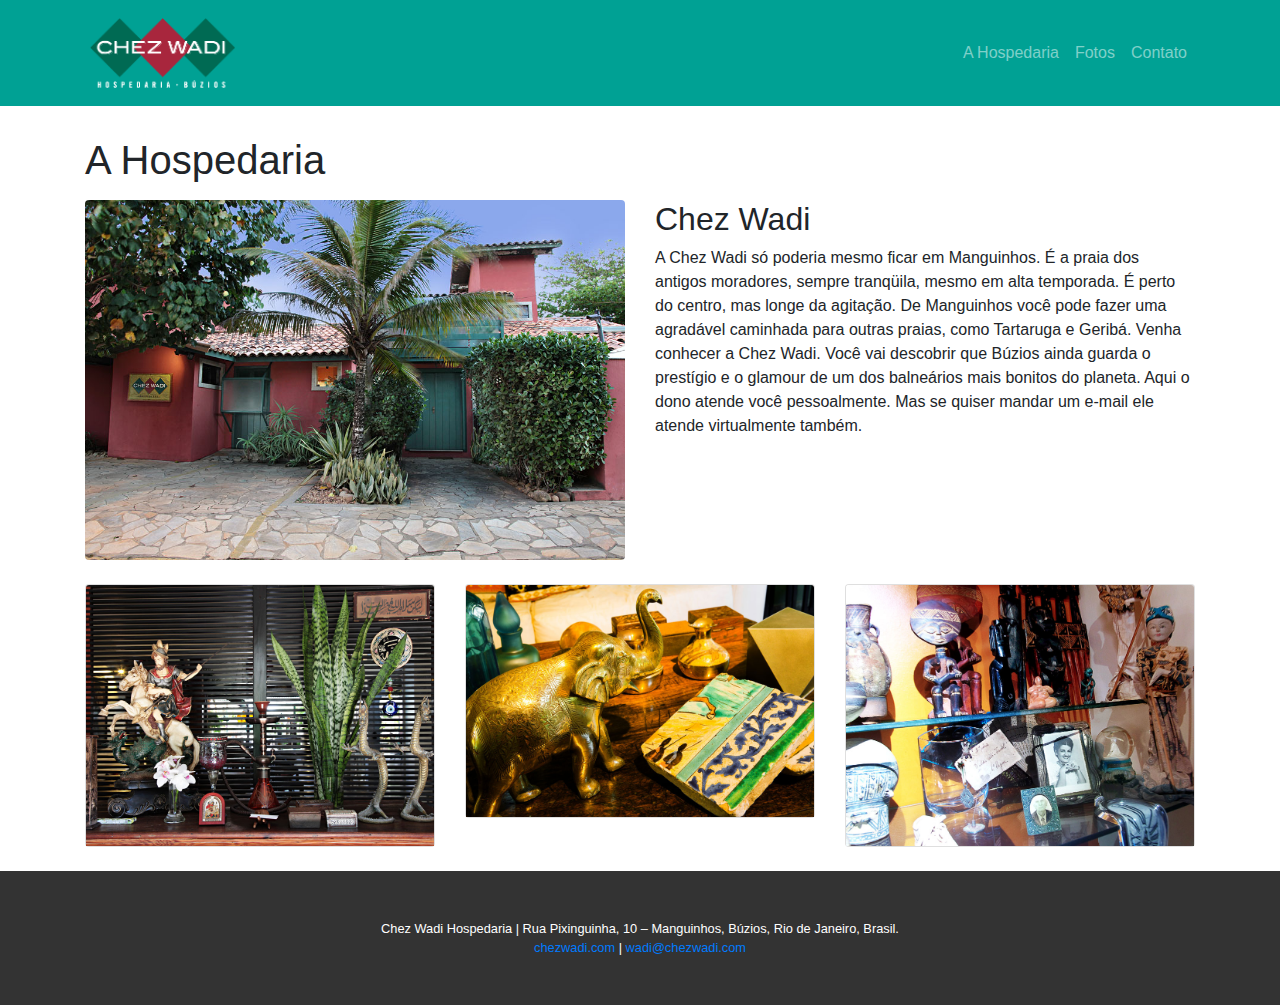
<file: about.html>
<!DOCTYPE html>
<html lang="en">

  <head>

    <meta charset="utf-8">
    <meta name="viewport" content="width=device-width, initial-scale=1, shrink-to-fit=no">
    <meta name="description" content="">
    <meta name="author" content="">

    <title>Modern Business - Start Bootstrap Template</title>

    <!-- Bootstrap core CSS -->
    <link href="vendor/bootstrap/css/bootstrap.min.css" rel="stylesheet">

    <!-- Custom styles for this template -->
    <link href="css/modern-business.css" rel="stylesheet">

  </head>

  <body>

    <!-- Navigation -->
    <nav class="navbar fixed-top navbar-expand-lg navbar-dark bg-dark fixed-top">
      <div class="container">
        <a class="navbar-brand" href="index.html"><img class=logo src="imgs/logo.png"></a>
        <button class="navbar-toggler navbar-toggler-right" type="button" data-toggle="collapse" data-target="#navbarResponsive" aria-controls="navbarResponsive" aria-expanded="false" aria-label="Toggle navigation">
          <span class="navbar-toggler-icon"></span>
        </button>
        <div class="collapse navbar-collapse" id="navbarResponsive">
          <ul class="navbar-nav ml-auto">
            <li class="nav-item">
              <a class="nav-link" href="about.html">A Hospedaria</a>
            </li>
            <li class="nav-item">
              <a class="nav-link" href="portfolio-3-col.html">Fotos</a>
            </li>
<!--             <li class="nav-item">
              <a class="nav-link" href="#">Reservas</a>
            </li> -->
            <li class="nav-item">
              <a class="nav-link" href="contact.html">Contato</a>
            </li>
            <!-- <li class="nav-item dropdown">
              <a class="nav-link dropdown-toggle" href="#" id="navbarDropdownPortfolio" data-toggle="dropdown" aria-haspopup="true" aria-expanded="false">
                Portfolio
              </a>
              <div class="dropdown-menu dropdown-menu-right" aria-labelledby="navbarDropdownPortfolio">
                <a class="dropdown-item" href="portfolio-1-col.html">1 Column Portfolio</a>
                <a class="dropdown-item" href="portfolio-2-col.html">2 Column Portfolio</a>
                <a class="dropdown-item" href="portfolio-3-col.html">3 Column Portfolio</a>
                <a class="dropdown-item" href="portfolio-4-col.html">4 Column Portfolio</a>
                <a class="dropdown-item" href="portfolio-item.html">Single Portfolio Item</a>
              </div>
            </li> -->
            <!-- <li class="nav-item dropdown">
              <a class="nav-link dropdown-toggle" href="#" id="navbarDropdownBlog" data-toggle="dropdown" aria-haspopup="true" aria-expanded="false">
                Blog
              </a>
              <div class="dropdown-menu dropdown-menu-right" aria-labelledby="navbarDropdownBlog">
                <a class="dropdown-item" href="blog-home-1.html">Blog Home 1</a>
                <a class="dropdown-item" href="blog-home-2.html">Blog Home 2</a>
                <a class="dropdown-item" href="blog-post.html">Blog Post</a>
              </div>
            </li> -->
            <!-- <li class="nav-item dropdown">
              <a class="nav-link dropdown-toggle" href="#" id="navbarDropdownBlog" data-toggle="dropdown" aria-haspopup="true" aria-expanded="false">
                Other Pages
              </a>
              <div class="dropdown-menu dropdown-menu-right" aria-labelledby="navbarDropdownBlog">
                <a class="dropdown-item" href="full-width.html">Full Width Page</a>
                <a class="dropdown-item" href="sidebar.html">Sidebar Page</a>
                <a class="dropdown-item" href="faq.html">FAQ</a>
                <a class="dropdown-item" href="404.html">404</a>
                <a class="dropdown-item" href="pricing.html">Pricing Table</a>
              </div>
            </li> -->
          </ul>
        </div>
      </div>
    </nav>

    <!-- Page Content -->
    <div class="container">

      <!-- Page Heading -->
      <h1 class="mt-4 mb-3">A Hospedaria
      </h1>

      <!-- Intro Content -->
      <div class="row">
        <div class="col-lg-6">
          <img class="img-fluid rounded mb-4" src="imgs/fachada-chez-wadi.jpg" alt="">
        </div>
        <div class="col-lg-6">
          <h2>Chez Wadi</h2>
          <p>A Chez Wadi só poderia mesmo ficar em Manguinhos. É a praia dos antigos moradores, sempre tranqüila, mesmo em alta temporada. É perto do centro, mas longe da agitação. De Manguinhos você pode fazer uma agradável caminhada para outras praias, como Tartaruga e Geribá.
          Venha conhecer a Chez Wadi. Você vai descobrir que Búzios ainda guarda o prestígio e o glamour de um dos balneários mais bonitos do planeta. Aqui o dono atende você pessoalmente. Mas se quiser mandar um e-mail ele atende virtualmente também.</p>
        </div>
      </div>
      <!-- /.row -->

      <!-- Team Members -->
<!--       <h2>Our Team</h2> -->
      <div class="row">
        <div class="col-lg-4 mb-4">
          <div class="card h-100 text-center">
            <img class="card-img-top" src="imgs/entrada.jpg" alt="">
          </div>
        </div>
        <div class="col-lg-4 mb-4">
          <div class="card">
            <img class="card-img-top" src="imgs/objetos.jpg" alt="">
          </div>
        </div>
        <div class="col-lg-4 mb-4">
          <div class="card">
            <img class="card-img-top" src="imgs/detalhe-vitrine.jpg" alt="">
          </div>
        </div>
      </div>
      <!-- /.row -->

      <!-- Our Customers -->
<!--       <h2>Our Customers</h2>
      <div class="row">
        <div class="col-lg-2 col-sm-4 mb-4">
          <img class="img-fluid" src="http://placehold.it/500x300" alt="">
        </div>
        <div class="col-lg-2 col-sm-4 mb-4">
          <img class="img-fluid" src="http://placehold.it/500x300" alt="">
        </div>
        <div class="col-lg-2 col-sm-4 mb-4">
          <img class="img-fluid" src="http://placehold.it/500x300" alt="">
        </div>
        <div class="col-lg-2 col-sm-4 mb-4">
          <img class="img-fluid" src="http://placehold.it/500x300" alt="">
        </div>
        <div class="col-lg-2 col-sm-4 mb-4">
          <img class="img-fluid" src="http://placehold.it/500x300" alt="">
        </div>
        <div class="col-lg-2 col-sm-4 mb-4">
          <img class="img-fluid" src="http://placehold.it/500x300" alt="">
        </div>
      </div> -->
      <!-- /.row -->

    </div>
    <!-- /.container -->

    <!-- Footer -->
    <footer class="py-5">
      <div class="container">
        <p class="m-0 text-center text-white">Chez Wadi Hospedaria | Rua Pixinguinha, 10 – Manguinhos, Búzios, Rio de Janeiro, Brasil.<br><a href="www.chezwadi.com" target="_top"> chezwadi.com</a> | <a href="mailto:wadi@chezwadi.com" target="_top"> wadi@chezwadi.com</a></p>
      </div>
      <!-- /.container -->
    </footer>

    <!-- Bootstrap core JavaScript -->
    <script src="vendor/jquery/jquery.min.js"></script>
    <script src="vendor/bootstrap/js/bootstrap.bundle.min.js"></script>

  </body>

</html>
</file>
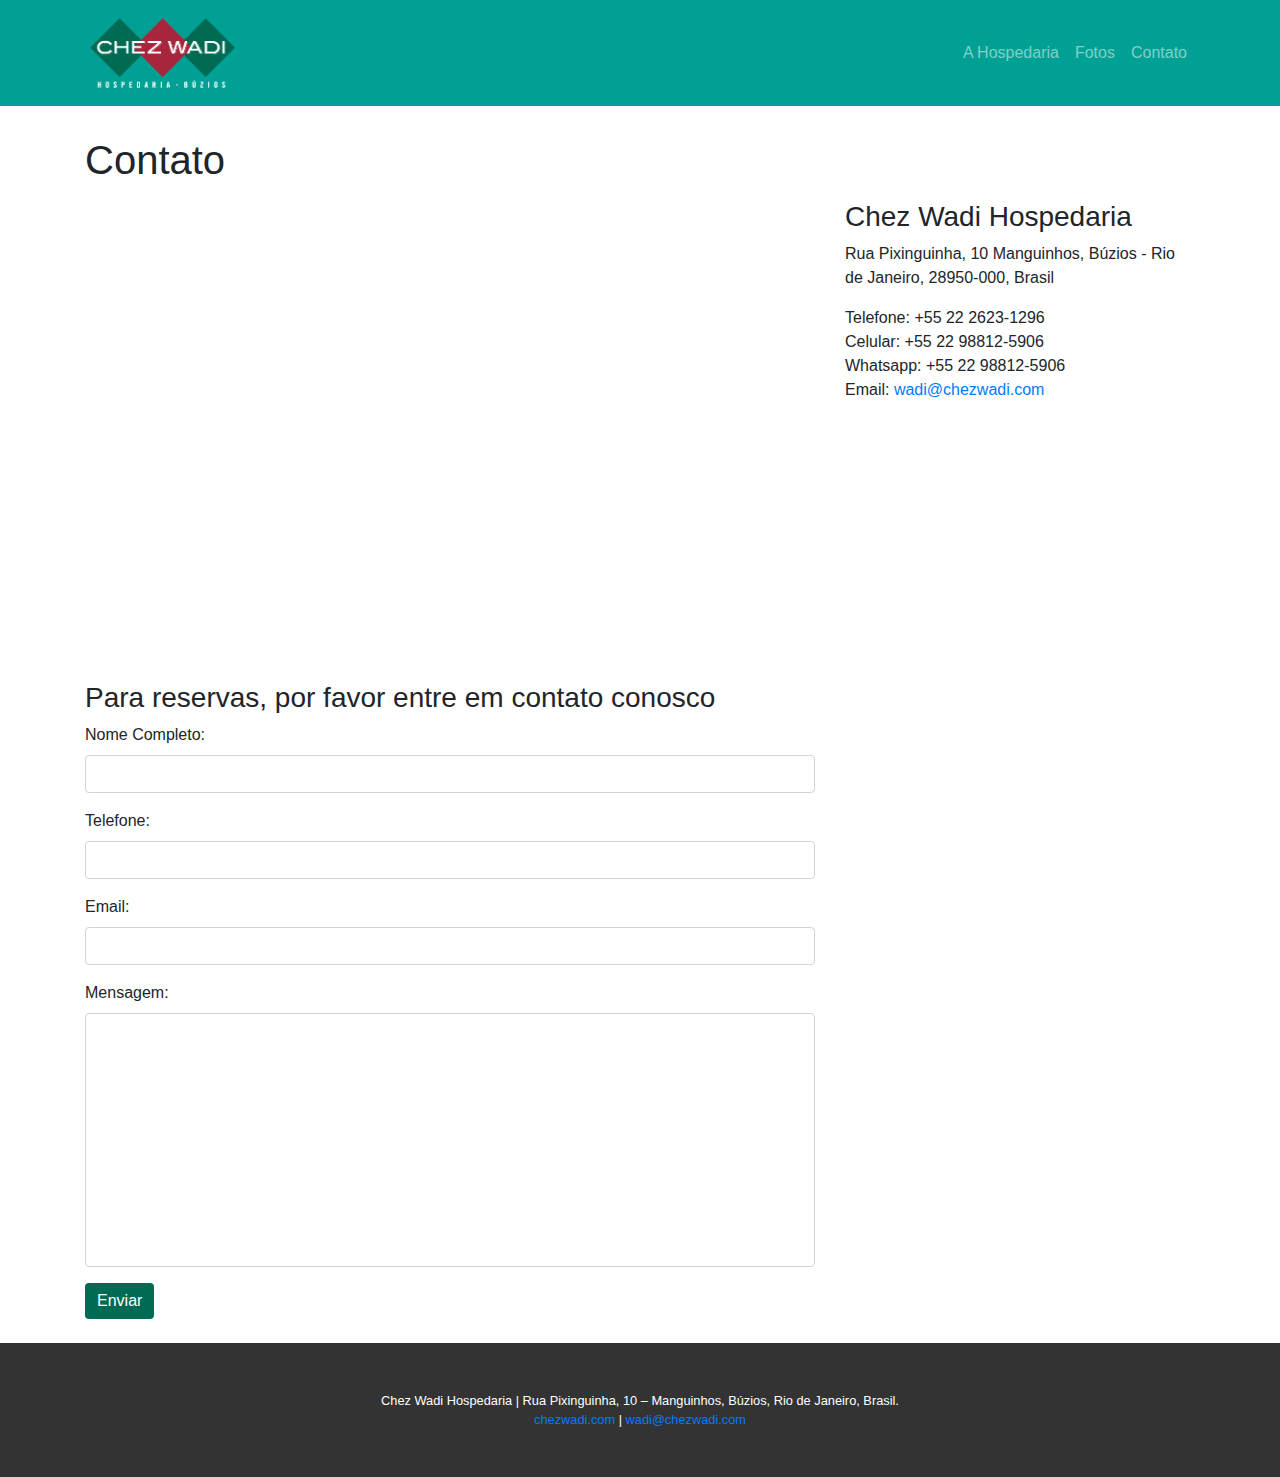
<file: contact.html>
<!DOCTYPE html>
<html lang="en">

  <head>

    <meta charset="utf-8">
    <meta name="viewport" content="width=device-width, initial-scale=1, shrink-to-fit=no">
    <meta name="description" content="">
    <meta name="author" content="">

    <title>Hopedaria Chez Wadi<</title>

    <!-- Bootstrap core CSS -->
    <link href="vendor/bootstrap/css/bootstrap.min.css" rel="stylesheet">

    <!-- Custom styles for this template -->
    <link href="css/modern-business.css" rel="stylesheet">

  </head>

  <body>

    <!-- Navigation -->
    <nav class="navbar fixed-top navbar-expand-lg navbar-dark bg-dark fixed-top">
      <div class="container">
        <a class="navbar-brand" href="index.html"><img class=logo src="imgs/logo.png"></a>
        <button class="navbar-toggler navbar-toggler-right" type="button" data-toggle="collapse" data-target="#navbarResponsive" aria-controls="navbarResponsive" aria-expanded="false" aria-label="Toggle navigation">
          <span class="navbar-toggler-icon"></span>
        </button>
        <div class="collapse navbar-collapse" id="navbarResponsive">
          <ul class="navbar-nav ml-auto">
            <li class="nav-item">
              <a class="nav-link" href="about.html">A Hospedaria</a>
            </li>
            <li class="nav-item">
              <a class="nav-link" href="portfolio-3-col.html">Fotos</a>
            </li>
<!--             <li class="nav-item">
              <a class="nav-link" href="#">Reservas</a>
            </li> -->
            <li class="nav-item">
              <a class="nav-link" href="contact.html">Contato</a>
            </li>
            <!-- <li class="nav-item dropdown">
              <a class="nav-link dropdown-toggle" href="#" id="navbarDropdownPortfolio" data-toggle="dropdown" aria-haspopup="true" aria-expanded="false">
                Portfolio
              </a>
              <div class="dropdown-menu dropdown-menu-right" aria-labelledby="navbarDropdownPortfolio">
                <a class="dropdown-item" href="portfolio-1-col.html">1 Column Portfolio</a>
                <a class="dropdown-item" href="portfolio-2-col.html">2 Column Portfolio</a>
                <a class="dropdown-item" href="portfolio-3-col.html">3 Column Portfolio</a>
                <a class="dropdown-item" href="portfolio-4-col.html">4 Column Portfolio</a>
                <a class="dropdown-item" href="portfolio-item.html">Single Portfolio Item</a>
              </div>
            </li> -->
            <!-- <li class="nav-item dropdown">
              <a class="nav-link dropdown-toggle" href="#" id="navbarDropdownBlog" data-toggle="dropdown" aria-haspopup="true" aria-expanded="false">
                Blog
              </a>
              <div class="dropdown-menu dropdown-menu-right" aria-labelledby="navbarDropdownBlog">
                <a class="dropdown-item" href="blog-home-1.html">Blog Home 1</a>
                <a class="dropdown-item" href="blog-home-2.html">Blog Home 2</a>
                <a class="dropdown-item" href="blog-post.html">Blog Post</a>
              </div>
            </li> -->
            <!-- <li class="nav-item dropdown">
              <a class="nav-link dropdown-toggle" href="#" id="navbarDropdownBlog" data-toggle="dropdown" aria-haspopup="true" aria-expanded="false">
                Other Pages
              </a>
              <div class="dropdown-menu dropdown-menu-right" aria-labelledby="navbarDropdownBlog">
                <a class="dropdown-item" href="full-width.html">Full Width Page</a>
                <a class="dropdown-item" href="sidebar.html">Sidebar Page</a>
                <a class="dropdown-item" href="faq.html">FAQ</a>
                <a class="dropdown-item" href="404.html">404</a>
                <a class="dropdown-item" href="pricing.html">Pricing Table</a>
              </div>
            </li> -->
          </ul>
        </div>
      </div>
    </nav>

    <!-- Page Content -->
    <div class="container">

      <!-- Page Heading -->
      <h1 class="mt-4 mb-3">Contato</h1>

      <!-- Content Row -->
      <div class="row">
        <!-- Map Column -->
        <div class="col-lg-8 mb-4">
          <!-- Embedded Google Map -->
          <iframe src="https://www.google.com/maps/embed?pb=!1m14!1m8!1m3!1d14715.433022949199!2d-41.926977!3d-22.770641!3m2!1i1024!2i768!4f13.1!3m3!1m2!1s0x0%3A0x305922fea714704f!2sChez+Wadi!5e0!3m2!1sen!2sus!4v1510721935752" width="600" height="450" frameborder="0" style="border:0" allowfullscreen></iframe>
        </div>
        <!-- Contact Details Column -->
        <div class="col-lg-4 mb-4">
          <h3>Chez Wadi Hospedaria</h3>
          <p>
           Rua Pixinguinha, 10 Manguinhos, Búzios - Rio de Janeiro, 28950-000, Brasil
          </p>
          <p>
             Telefone: +55 22 2623-1296<br>
             Celular: +55 22 98812-5906<br> 
            Whatsapp: +55 22 98812-5906<br> 
            Email: <a href="mailto:wadi@chezwadi.com" target="_top"> wadi@chezwadi.com</a></p>
          </p>
        </div>
      </div>
      <!-- /.row -->

      <!-- Contact Form -->
      <!-- In order to set the email address and subject line for the contact form go to the bin/contact_me.php file. -->
      <div class="row">
        <div class="col-lg-8 mb-4">
          <h3>Para reservas, por favor entre em contato conosco</h3>
          <form name="sentMessage" id="contactForm" novalidate>
            <div class="control-group form-group">
              <div class="controls">
                <label>Nome Completo:</label>
                <input type="text" class="form-control" id="name" required data-validation-required-message="Please enter your name.">
                <p class="help-block"></p>
              </div>
            </div>
            <div class="control-group form-group">
              <div class="controls">
                <label>Telefone:</label>
                <input type="tel" class="form-control" id="phone" required data-validation-required-message="Please enter your phone number.">
              </div>
            </div>
            <div class="control-group form-group">
              <div class="controls">
                <label>Email:</label>
                <input type="email" class="form-control" id="email" required data-validation-required-message="Please enter your email address.">
              </div>
            </div>
            <div class="control-group form-group">
              <div class="controls">
                <label>Mensagem:</label>
                <textarea rows="10" cols="100" class="form-control" id="message" required data-validation-required-message="Please enter your message" maxlength="999" style="resize:none"></textarea>
              </div>
            </div>
            <div id="success"></div>
            <!-- For success/fail messages -->
            <button type="submit" class="btn btn-primary" id="sendMessageButton">Enviar</button>
          </form>
        </div>

      </div>
      <!-- /.row -->

    </div>
    <!-- /.container -->

    <!-- Footer -->
    <footer class="py-5">
      <div class="container">
        <p class="m-0 text-center text-white">Chez Wadi Hospedaria | Rua Pixinguinha, 10 – Manguinhos, Búzios, Rio de Janeiro, Brasil.<br><a href="www.chezwadi.com" target="_top"> chezwadi.com</a> | <a href="mailto:wadi@chezwadi.com" target="_top"> wadi@chezwadi.com</a></p>
      </div>
      <!-- /.container -->
    </footer>

    <!-- Bootstrap core JavaScript -->
    <script src="vendor/jquery/jquery.min.js"></script>
    <script src="vendor/bootstrap/js/bootstrap.bundle.min.js"></script>

    <!-- Contact form JavaScript -->
    <!-- Do not edit these files! In order to set the email address and subject line for the contact form go to the bin/contact_me.php file. -->
    <script src="js/jqBootstrapValidation.js"></script>
    <script src="js/contact_me.js"></script>

  </body>

</html>
</file>
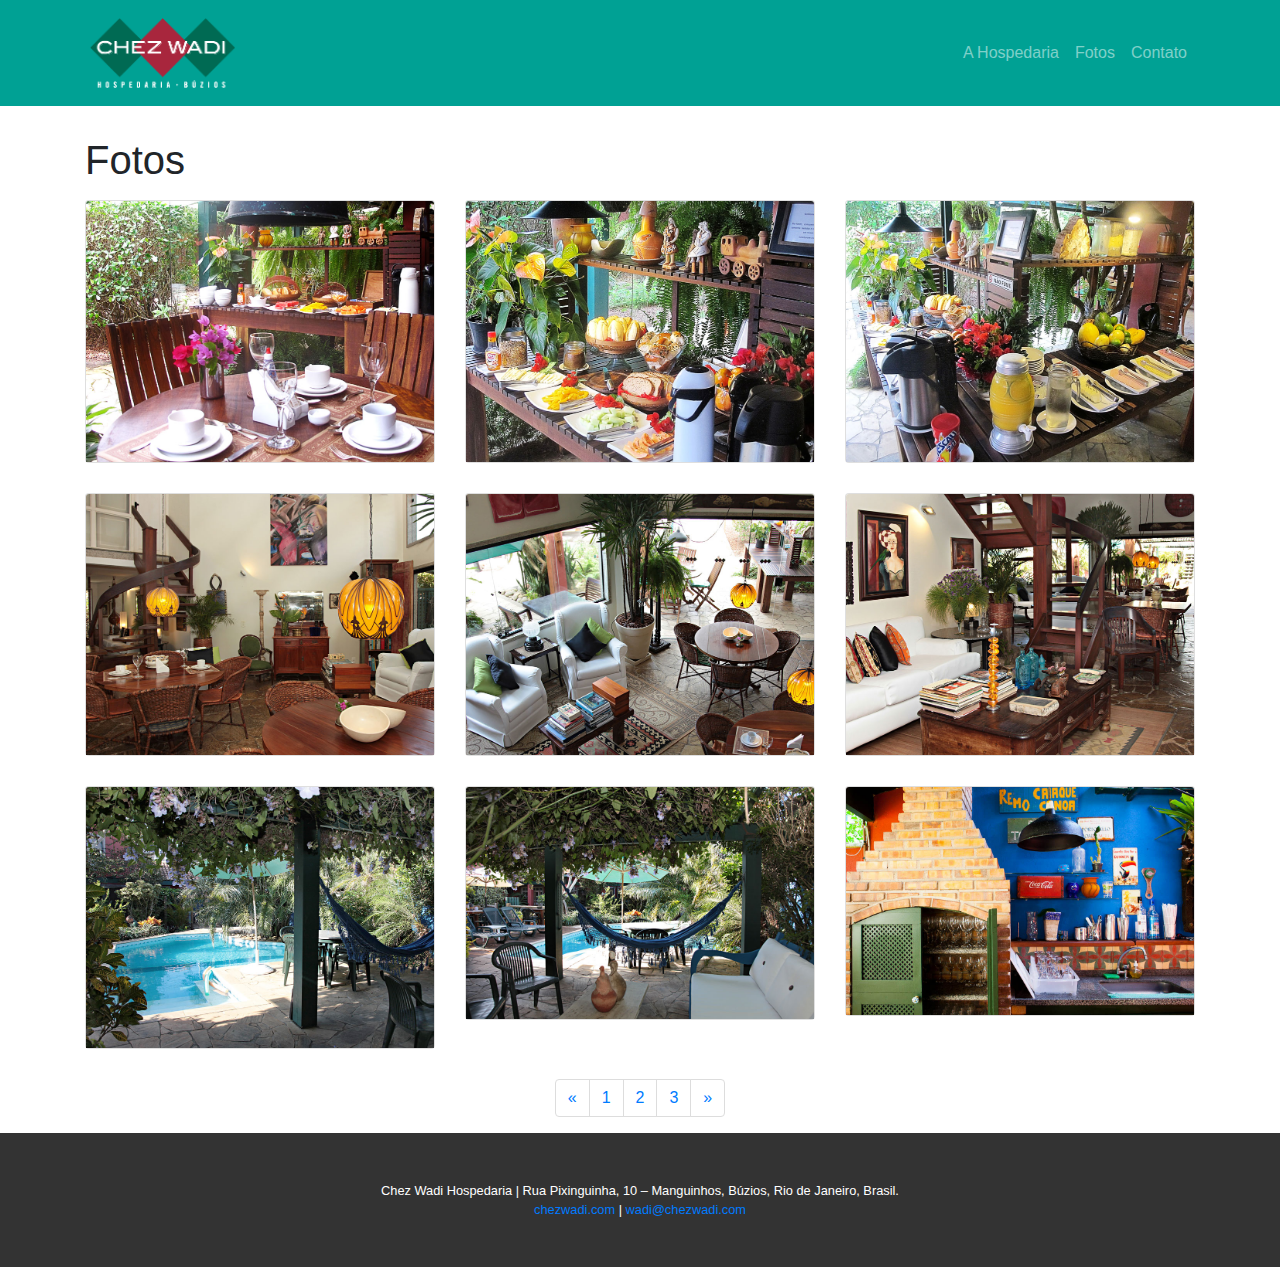
<file: portfolio-3-col.html>
<!DOCTYPE html>
<html lang="en">

  <head>

    <meta charset="utf-8">
    <meta name="viewport" content="width=device-width, initial-scale=1, shrink-to-fit=no">
    <meta name="description" content="">
    <meta name="author" content="">

    <title>Chez Wadi Hospedaria</title>

    <!-- Bootstrap core CSS -->
    <link href="vendor/bootstrap/css/bootstrap.min.css" rel="stylesheet">

    <!-- Custom styles for this template -->
    <link href="css/modern-business.css" rel="stylesheet">

  </head>

  <body>

     <!-- Navigation -->
    <nav class="navbar fixed-top navbar-expand-lg navbar-dark bg-dark fixed-top">
      <div class="container">
        <a class="navbar-brand" href="index.html"><img class=logo src="imgs/logo.png"></a>
        <button class="navbar-toggler navbar-toggler-right" type="button" data-toggle="collapse" data-target="#navbarResponsive" aria-controls="navbarResponsive" aria-expanded="false" aria-label="Toggle navigation">
          <span class="navbar-toggler-icon"></span>
        </button>
        <div class="collapse navbar-collapse" id="navbarResponsive">
          <ul class="navbar-nav ml-auto">
            <li class="nav-item">
              <a class="nav-link" href="about.html">A Hospedaria</a>
            </li>
            <li class="nav-item">
              <a class="nav-link" href="portfolio-3-col.html">Fotos</a>
            </li>
<!--             <li class="nav-item">
              <a class="nav-link" href="#">Reservas</a>
            </li> -->
            <li class="nav-item">
              <a class="nav-link" href="contact.html">Contato</a>
            </li>
            <!-- <li class="nav-item dropdown">
              <a class="nav-link dropdown-toggle" href="#" id="navbarDropdownPortfolio" data-toggle="dropdown" aria-haspopup="true" aria-expanded="false">
                Portfolio
              </a>
              <div class="dropdown-menu dropdown-menu-right" aria-labelledby="navbarDropdownPortfolio">
                <a class="dropdown-item" href="portfolio-1-col.html">1 Column Portfolio</a>
                <a class="dropdown-item" href="portfolio-2-col.html">2 Column Portfolio</a>
                <a class="dropdown-item" href="portfolio-3-col.html">3 Column Portfolio</a>
                <a class="dropdown-item" href="portfolio-4-col.html">4 Column Portfolio</a>
                <a class="dropdown-item" href="portfolio-item.html">Single Portfolio Item</a>
              </div>
            </li> -->
            <!-- <li class="nav-item dropdown">
              <a class="nav-link dropdown-toggle" href="#" id="navbarDropdownBlog" data-toggle="dropdown" aria-haspopup="true" aria-expanded="false">
                Blog
              </a>
              <div class="dropdown-menu dropdown-menu-right" aria-labelledby="navbarDropdownBlog">
                <a class="dropdown-item" href="blog-home-1.html">Blog Home 1</a>
                <a class="dropdown-item" href="blog-home-2.html">Blog Home 2</a>
                <a class="dropdown-item" href="blog-post.html">Blog Post</a>
              </div>
            </li> -->
            <!-- <li class="nav-item dropdown">
              <a class="nav-link dropdown-toggle" href="#" id="navbarDropdownBlog" data-toggle="dropdown" aria-haspopup="true" aria-expanded="false">
                Other Pages
              </a>
              <div class="dropdown-menu dropdown-menu-right" aria-labelledby="navbarDropdownBlog">
                <a class="dropdown-item" href="full-width.html">Full Width Page</a>
                <a class="dropdown-item" href="sidebar.html">Sidebar Page</a>
                <a class="dropdown-item" href="faq.html">FAQ</a>
                <a class="dropdown-item" href="404.html">404</a>
                <a class="dropdown-item" href="pricing.html">Pricing Table</a>
              </div>
            </li> -->
          </ul>
        </div>
      </div>
    </nav>

    <!-- Page Content -->
    <div class="container">

      <!-- Page Heading -->
      <h1 class="mt-4 mb-3">Fotos</h1>
      
      <div class="row">
        <div class="col-lg-4 col-sm-6 portfolio-item"> 
          <div class="card">
            <a href="#"><img class="card-img-top" src="imgs/cafe-da-manha.jpg" alt=""></a>
          </div>
        </div>
        <div class="col-lg-4 col-sm-6 portfolio-item">
          <div class="card">
            <a href="#"><img class="card-img-top" src="imgs/cafe-da-manha-frutas.jpg" alt=""></a>
          </div>
        </div>
        <div class="col-lg-4 col-sm-6 portfolio-item">
          <div class="card">
            <a href="#"><img class="card-img-top" src="imgs/cafe-da-manha-frutas-2.jpg" alt=""></a>
          </div>
        </div>
        <div class="col-lg-4 col-sm-6 portfolio-item">
          <div class="card">
            <a href="#"><img class="card-img-top" src="imgs/salao-1.jpg" alt=""></a>
          </div>
        </div>
        <div class="col-lg-4 col-sm-6 portfolio-item">
          <div class="card">
            <a href="#"><img class="card-img-top" src="imgs/salao-2.jpg" alt=""></a>
          </div>
        </div>
        <div class="col-lg-4 col-sm-6 portfolio-item">
          <div class="card">
            <a href="#"><img class="card-img-top" src="imgs/salao-3.jpg" alt=""></a>
          </div>
        </div>
      </div>
            <div class="row">
        <div class="col-lg-4 col-sm-6 portfolio-item"> 
          <div class="card">
            <a href="#"><img class="card-img-top" src="imgs/deck-piscina.jpg" alt=""></a>
          </div>
        </div>
        <div class="col-lg-4 col-sm-6 portfolio-item">
          <div class="card">
            <a href="#"><img class="card-img-top" src="imgs/area-externa-piscina.jpg" alt=""></a>
          </div>
        </div>
        <div class="col-lg-4 col-sm-6 portfolio-item">
          <div class="card">
            <a href="#"><img class="card-img-top" src="imgs/bar.jpg" alt=""></a>
          </div>
        </div>
      </div>

      <!-- Pagination -->
      <ul class="pagination justify-content-center">
        <li class="page-item">
          <a class="page-link" href="#" aria-label="Previous">
            <span aria-hidden="true">&laquo;</span>
            <span class="sr-only">Previous</span>
          </a>
        </li>
        <li class="page-item">
          <a class="page-link" href="#">1</a>
        </li>
        <li class="page-item">
          <a class="page-link" href="#">2</a>
        </li>
        <li class="page-item">
          <a class="page-link" href="#">3</a>
        </li>
        <li class="page-item">
          <a class="page-link" href="#" aria-label="Next">
            <span aria-hidden="true">&raquo;</span>
            <span class="sr-only">Next</span>
          </a>
        </li>
      </ul>

    </div>
    <!-- /.container -->

    <!-- Footer -->
    <footer class="py-5">
      <div class="container">
        <p class="m-0 text-center text-white">Chez Wadi Hospedaria | Rua Pixinguinha, 10 – Manguinhos, Búzios, Rio de Janeiro, Brasil.<br><a href="www.chezwadi.com" target="_top"> chezwadi.com</a> | <a href="mailto:wadi@chezwadi.com" target="_top"> wadi@chezwadi.com</a></p>
      </div>
      <!-- /.container -->
    </footer>

    <!-- Bootstrap core JavaScript -->
    <script src="vendor/jquery/jquery.min.js"></script>
    <script src="vendor/bootstrap/js/bootstrap.bundle.min.js"></script>

  </body>

</html>
</file>
<file: css/modern-business.css>
/*!
 * Start Bootstrap - Modern Business (https://startbootstrap.com/template-overviews/modern-business)
 * Copyright 2013-2017 Start Bootstrap
 * Licensed under MIT (https://github.com/BlackrockDigital/startbootstrap-logomodern-business-nav/blob/master/LICENSE)
 */

body {
  padding-top: 54px;
}

@media (min-width: 992px) {
  body {
    padding-top: 56px;
  }
}

/*------index page------*/

.carousel-item {
  height: 65vh;
  min-height: 300px;
  background: no-repeat center center scroll;
  -webkit-background-size: cover;
  -moz-background-size: cover;
  -o-background-size: cover;
  background-size: cover;
}

.portfolio-item {
  margin-bottom: 30px;
}

.title-home h1 {
    color: #333333;
  }

h5 {

    line-height: 30px;
    font-size: 1em;
}

.mt-4 {
  margin-top: 2em!important;
}

.logo {
  max-width: 155px;
  padding: .25em;
}

.bg-dark  {
  background-color: #00A194 !important;
}

.intro {
  padding: 2em;

}

.btn {
  background-color: #006a53;
  color: #fff;
  font-size: 1em;
  border: none;
}

.features-section  {
  width: 100%;
  padding: 2em;
}

footer {   
  background-color: #333 !important; 
  font-size: .8em;
}

/*------portfolios page------*/

.title-page { 
  padding: 1em;
 }
</file>
